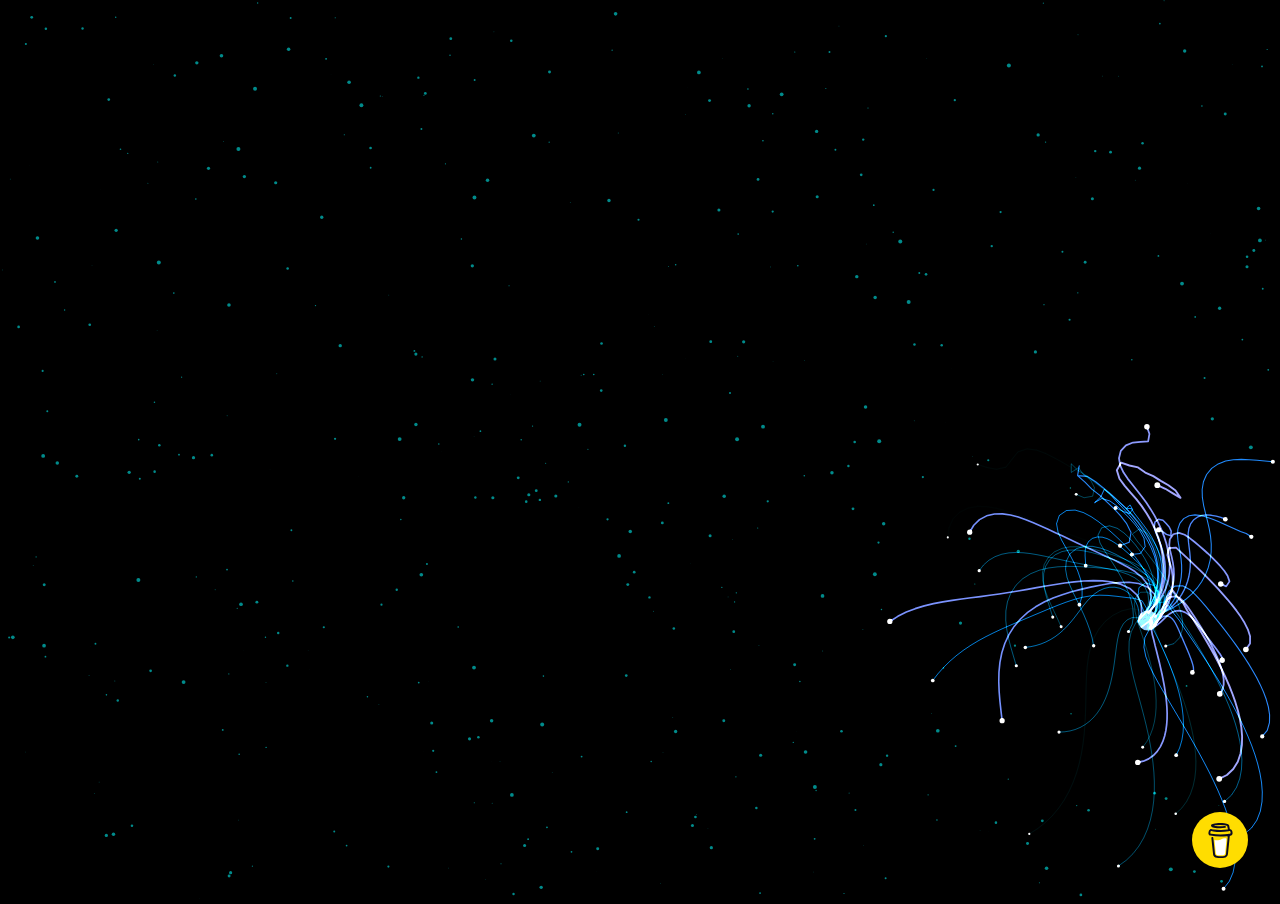
<file: assets/m/index.html>
<!DOCTYPE html>
<html lang="en" >
<head>
  <meta charset="UTF-8">
  <title>Numan</title>
      <link rel="stylesheet" href="https://cdnjs.cloudflare.com/ajax/libs/font-awesome/6.0.0-beta2/css/all.min.css">
<link rel="stylesheet" href="./style.css">

</head>
<body>
<!-- partial:index.partial.html -->
<canvas id="canvas"></canvas>

<a href="https://www.buymeacoffee.com/brusespinal" class="buymeacoffee" target="_blank" rel="noopener noreferrer">
  <svg width="25" height="35" viewBox="0 0 884 1279" fill="none">
    <path d="m791 298-1-1-2-1 3 2Zm13 91h-1 1Zm-13-92v1-1Zm0 1v-1 1Zm3 2-2-2h-1l3 2Zm-364 886-3 2h1l2-2Zm211-41v3-3Zm-22 41-3 2h1l2-2Zm-338 10-3-1 3 1Zm-33-32-1-4 1 4Z" fill="#0D0C22"></path>
    <path class="y-path" d="M473 591c-46 20-98 42-166 42-28 0-56-4-84-12l47 480a80 80 0 0 0 80 74l88 3 96-3a80 80 0 0 0 79-74l50-530c-22-8-44-13-70-13-44 0-79 15-120 33Z" fill="#FFF"></path>
    <path d="M79 386v1h1l-1-1Z" fill="#0D0C22"></path>
    <path d="m880 342-7-36c-7-31-21-62-54-73-10-4-22-5-30-13s-11-19-12-30l-11-61c-3-17-5-37-13-52-10-22-32-34-53-42-11-5-22-8-33-11C613 10 557 5 503 2c-66-4-132-2-198 3-48 5-100 10-146 27-17 6-35 14-47 27a51 51 0 0 0-10 61c8 14 22 24 37 31 19 8 39 15 60 19a1334 1334 0 0 0 417 7c19-3 31-27 25-44-6-21-24-28-44-25l-9 1h-2a1234 1234 0 0 1-313 1l-6-1h-1l-6-1a665 665 0 0 1-42-9 6 6 0 0 1 3-9 626 626 0 0 1 45-8l21-2a1336 1336 0 0 1 290 1l7 1h5l43 8c21 5 47 6 57 29 3 7 4 15 6 23l2 10a153589 153589 0 0 0 15 74 13 13 0 0 1-11 10l-3 1h-3a1670 1670 0 0 1-253 16 1976 1976 0 0 1-250-16l-7-1-15-3-52-8c-21-4-41-2-60 8-16 9-28 22-36 38-8 17-11 35-14 53-4 18-10 38-8 56 5 40 33 73 74 80a2072 2072 0 0 0 604 20 26 26 0 0 1 28 29l-3 37a15200479 15200479 0 0 1-55 528c-2 22-2 44-6 66-7 34-30 54-63 62-31 7-62 11-94 11l-105-1c-37 0-82-3-111-31-26-24-29-63-32-96l-14-131-25-242-17-157-1-8c-2-19-15-37-36-36-18 0-38 16-36 36l12 116 25 241 22 205 4 40c8 71 62 110 130 121 40 6 80 8 120 8 52 1 104 3 155-6 75-14 131-64 139-142a758975 758975 0 0 0 30-290l25-243 11-111a26 26 0 0 1 21-22c21-5 42-12 57-28 24-26 29-60 21-94ZM72 366v4-4Zm3 16 1 1-2-1h1Zm2 3c0 1 1 2 0 0Zm4 3Zm720-5c-8 7-20 11-31 12a2172 2172 0 0 1-667-2c-9-1-19-3-25-9-12-13-6-38-3-53 3-14 8-33 25-35 26-3 56 8 81 12a1787 1787 0 0 0 562-7c22-4 45-11 58 11 9 15 10 35 9 52-1 7-4 14-9 19Z" fill="#0D0C22"></path>
  </svg>
</a>
<!-- partial -->
  <script  src="./script.js"></script>

</body>
</html>
</file>
<file: assets/m/style.css>
body,
html {
  margin: 0px;
  padding: 0px;
  position: fixed;
  background: black;
}


.buymeacoffee {
  text-decoration: none;
  position: fixed;
  right: 2rem;
  bottom: 2rem;
  background: #FFDD00;
  width: 3.5rem;
  height: 3.5rem;
  border-radius: 50%;
  transition: all 0.1s linear;
  box-shadow: 0.2rem 0.2rem 0.5rem rgba(0, 0, 0, 0.2);
  z-index: 1000;
  display: flex;
  align-items: center;
  justify-content: center;
}

.buymeacoffee:hover {
  width: 4rem;
  height: 4rem;
  line-height: 4rem;
}
</file>
